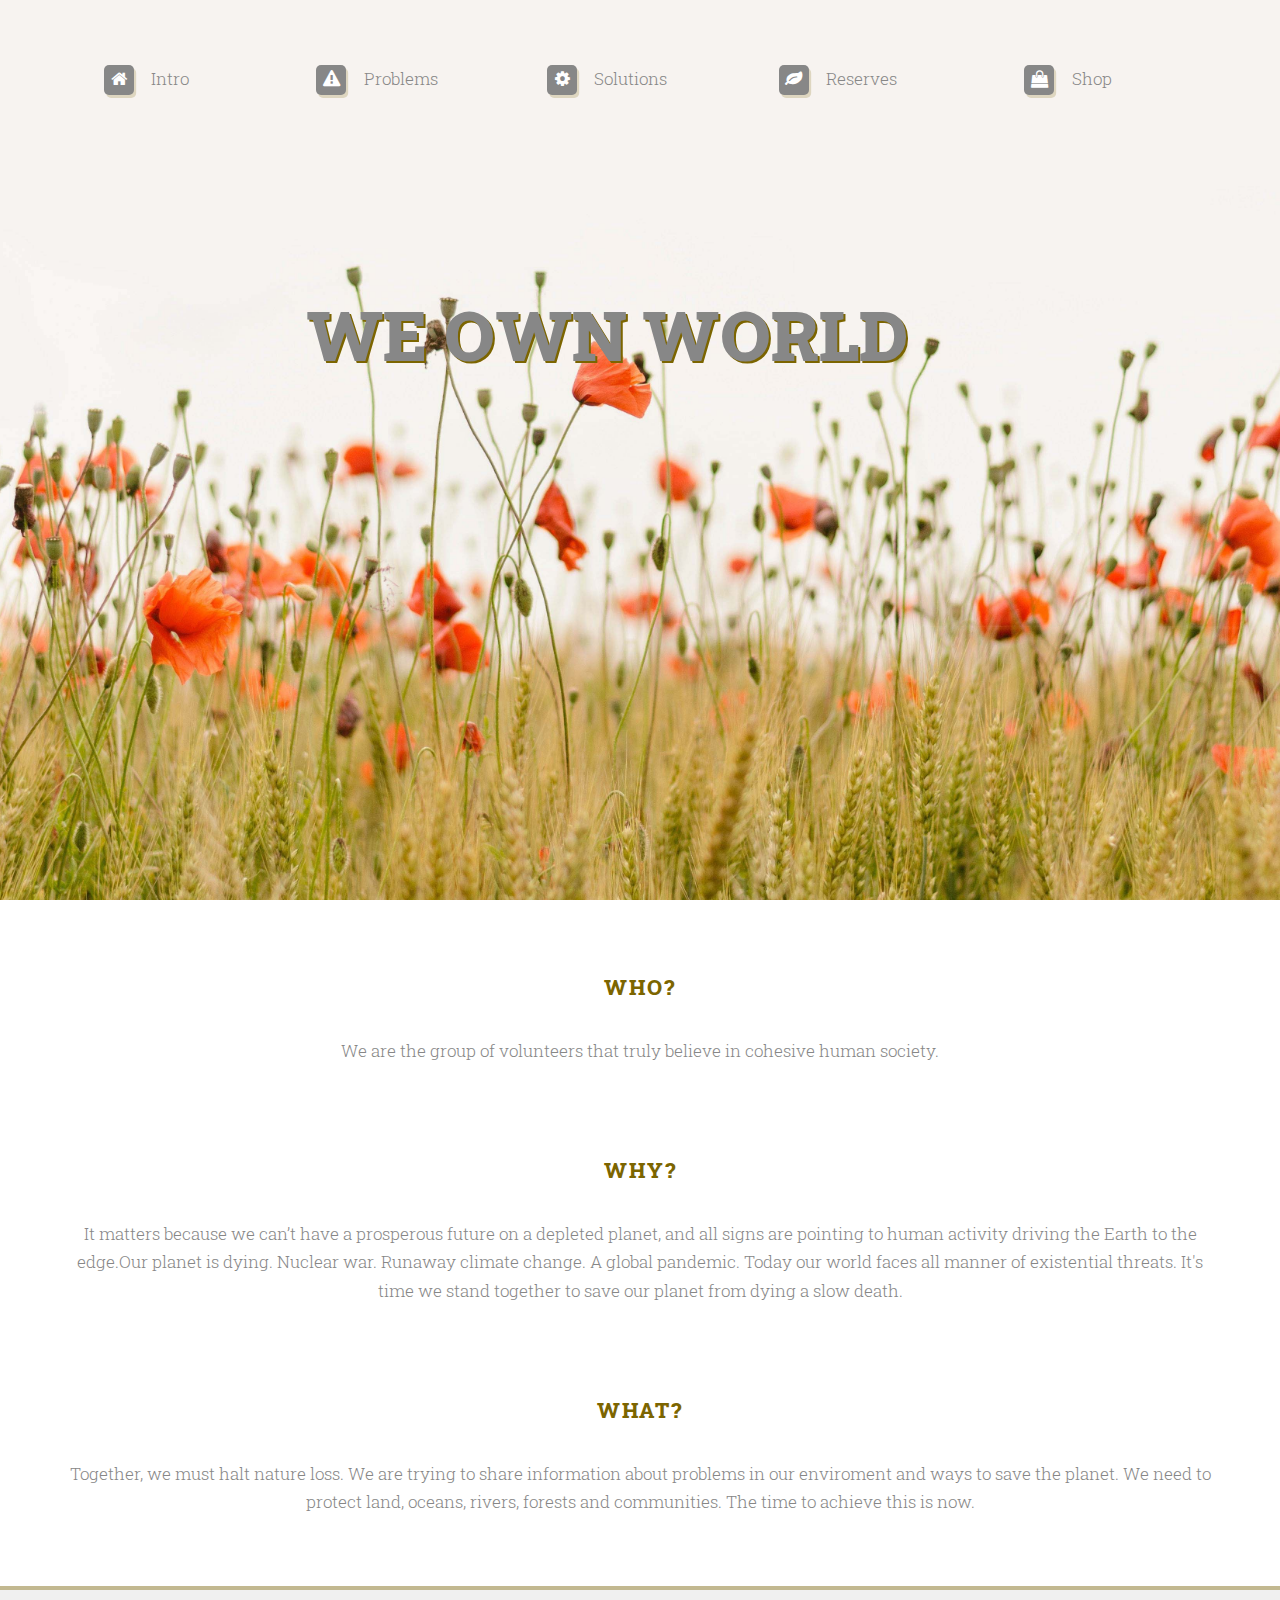
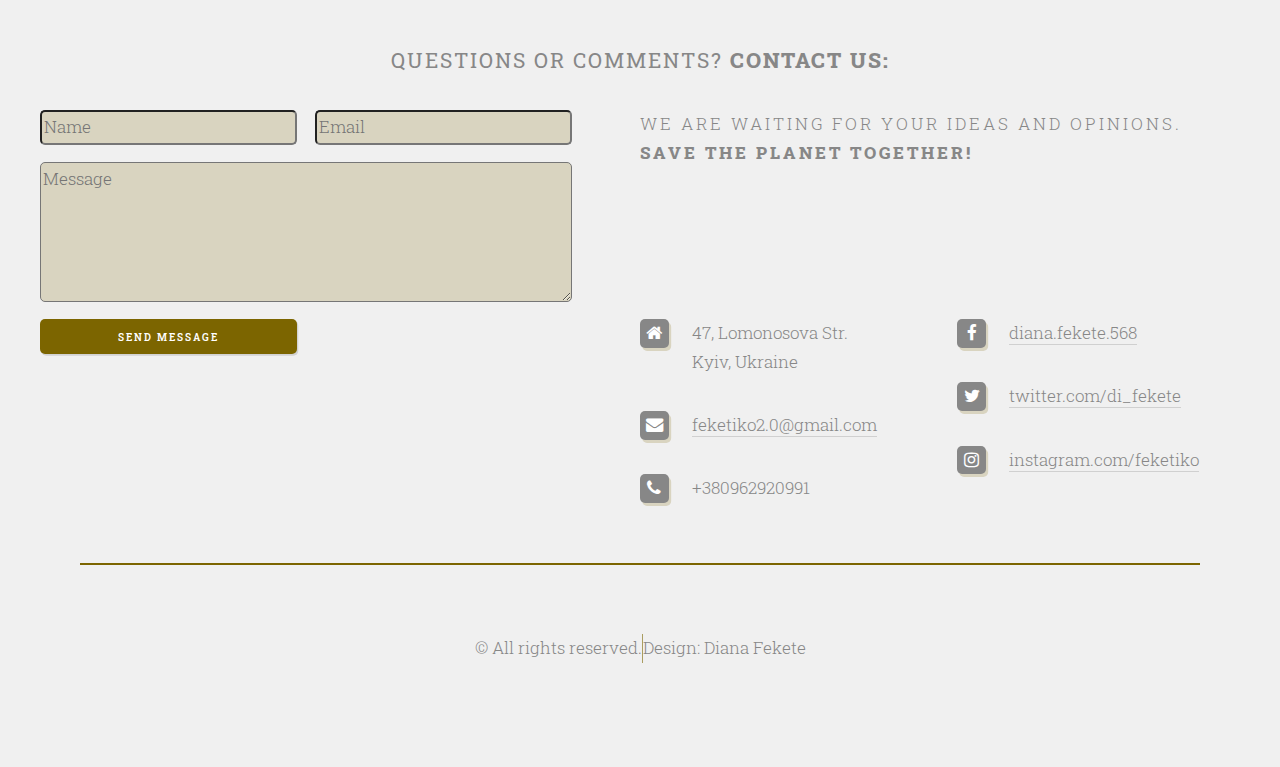
<file: index.html>
<!DOCTYPE html>
<html lang="en">

<head>
    <meta charset="UTF-8">
    <meta name="viewport" content="width=device-width, initial-scale=1.0">
    <meta http-equiv="X-UA-Compatible" content="ie=edge">
    <title>wOw</title>
    <link rel="stylesheet" href="css/main.css">
</head>

<body class="homepage is-preload">
    <div id="page-wrapper">
        <section id="header">
            <div id="bg">
                <header>
                    <h1 id="logo">We Own World</h1>

                </header>
            </div>
            <div class="container">
                <nav id="nav">
                    <ul>
                        <li><a href="#" class="icon fa-home"><span>Intro</span></a></li>
                        <li>
                            <a href="problems.html" class="icon fa-exclamation-triangle"><span> Problems</span></a>
                        </li>
                        <li id="dropdown"><a href="solutions.php?category_id=0" class=" icon fa-cog"><span>Solutions</span></a>
                            <ul id="list">
                                <li>
                                    <a href="solutions.php?category_id=1">Less meat</a>
                                </li>
                                <li>
                                    <a href="solutions.php?category_id=2">More walk</a>
                                </li>
                                <li>
                                    <a href="solutions.php?category_id=3">Less use</a>
                                </li>
                            </ul>
                        </li>
                        <li><a href="reserves.php" class="icon fa-leaf"><span>Reserves</span></a></li>
                        <li><a href="#" class="icon fa-shopping-bag"><span>Shop</span></a></li>
                    </ul>
                </nav>
            </div>
        </section>
        <section id="features">
            <div class="container">
                <section id="read_more">
                    <section class="feature" id="one">
                        <header>
                            <h2>Who? </h2>
                        </header>
                        <p>We are the group of volunteers that truly believe in cohesive human society.</p>
                    </section>

                    <section class="feature" id="two">
                        <header>
                            <h2>Why?</h2>

                        </header>
                        <p>It matters because we can’t have a prosperous future on a depleted planet, and all signs are pointing to human activity driving the Earth to the edge.Our planet is dying. Nuclear war. Runaway climate change. A global pandemic.
                            Today our world faces all manner of existential threats. It's time we stand together to save our planet from dying a slow death.</p>
                    </section>

                    <section class="feature" id="three">
                        <header>
                            <h2>What?</h2>
                        </header>
                        <p>Together, we must halt nature loss. We are trying to share information about problems in our enviroment and ways to save the planet. We need to protect land, oceans, rivers, forests and communities. The time to achieve this is
                            now.
                        </p>

                    </section>
                </section>
            </div>
        </section>
        <section id="footer">
            <div class="container">

                <header>
                    <h2>Questions or comments? <strong>Contact us:</strong></h2>
                </header>
                <section id="contact">
                    <h3> We are waiting for your ideas and opinions. <strong> Save the planet together!</strong></h3>

                    <form method="POST" action="templates/form.php" onSubmit="alert('Thank you for the opinion!Save the planet together :)')">
                        <input name="name" id="f_name" type="text" placeholder="Name" required>
                        <input name="email" id="f_email" type="email" placeholder="Email" required>
                        <textarea name="comment" name="message" cols="30" rows="5" placeholder="Message" required></textarea>
                        <input type="submit" class="button" value="Send Message">

                    </form>
                    <section id="icons">
                        <ul class="icons">
                            <li class="icon fa-home">
                                47, Lomonosova Str.</br>
                                Kyiv, Ukraine</br>
                            </li>
                            <li class="icon fa-envelope">
                                <a href="#">feketiko2.0@gmail.com</a>
                            </li>
                            <li class="icon fa-phone">
                                +380962920991
                            </li>
                        </ul>
                        <ul class="icons">
                            <li class="icon fa-facebook">
                                <a href="https://www.facebook.com/diana.fekete.568">diana.fekete.568</a>
                            </li>
                            <li class="icon fa-twitter">
                                <a href="https://twitter.com/di_fekete">twitter.com/di_fekete</a>
                            </li>
                            <li class="icon fa-instagram">
                                <a href="https://www.instagram.com/feketiko/">instagram.com/feketiko</a>
                            </li>
                        </ul>
                    </section>
                </section>
                <div id="copyright" class="container">
                    <ul class="links">
                        <li id="copy">&copy; All rights reserved.</li>
                        <li>
                            <p> Design: Diana Fekete</p>
                        </li>
                    </ul>
                </div>
        </section>
        </div>

    </div>
    <script src="js/main.js"></script>
    <script src="https://ajax.googleapis.com/ajax/libs/jquery/3.3.1/jquery.min.js"></script>
</body>

</html>
</file>
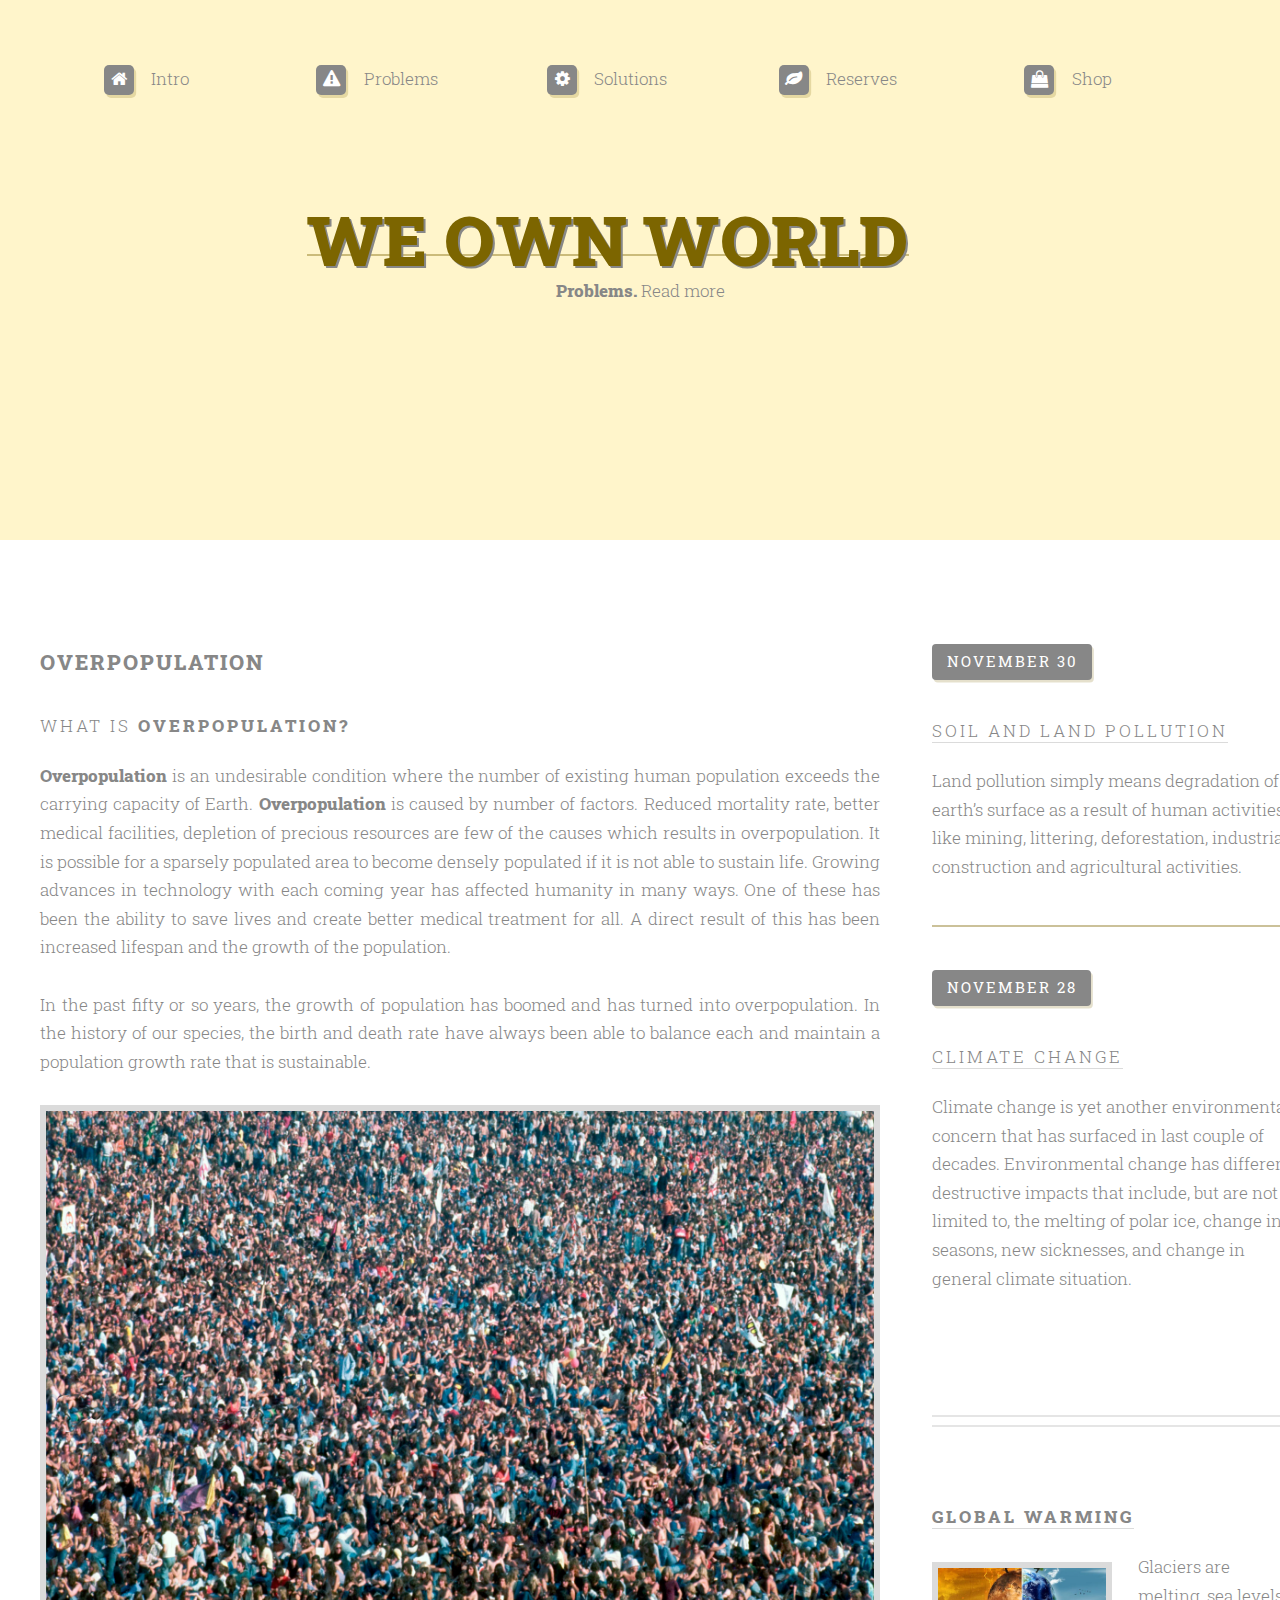
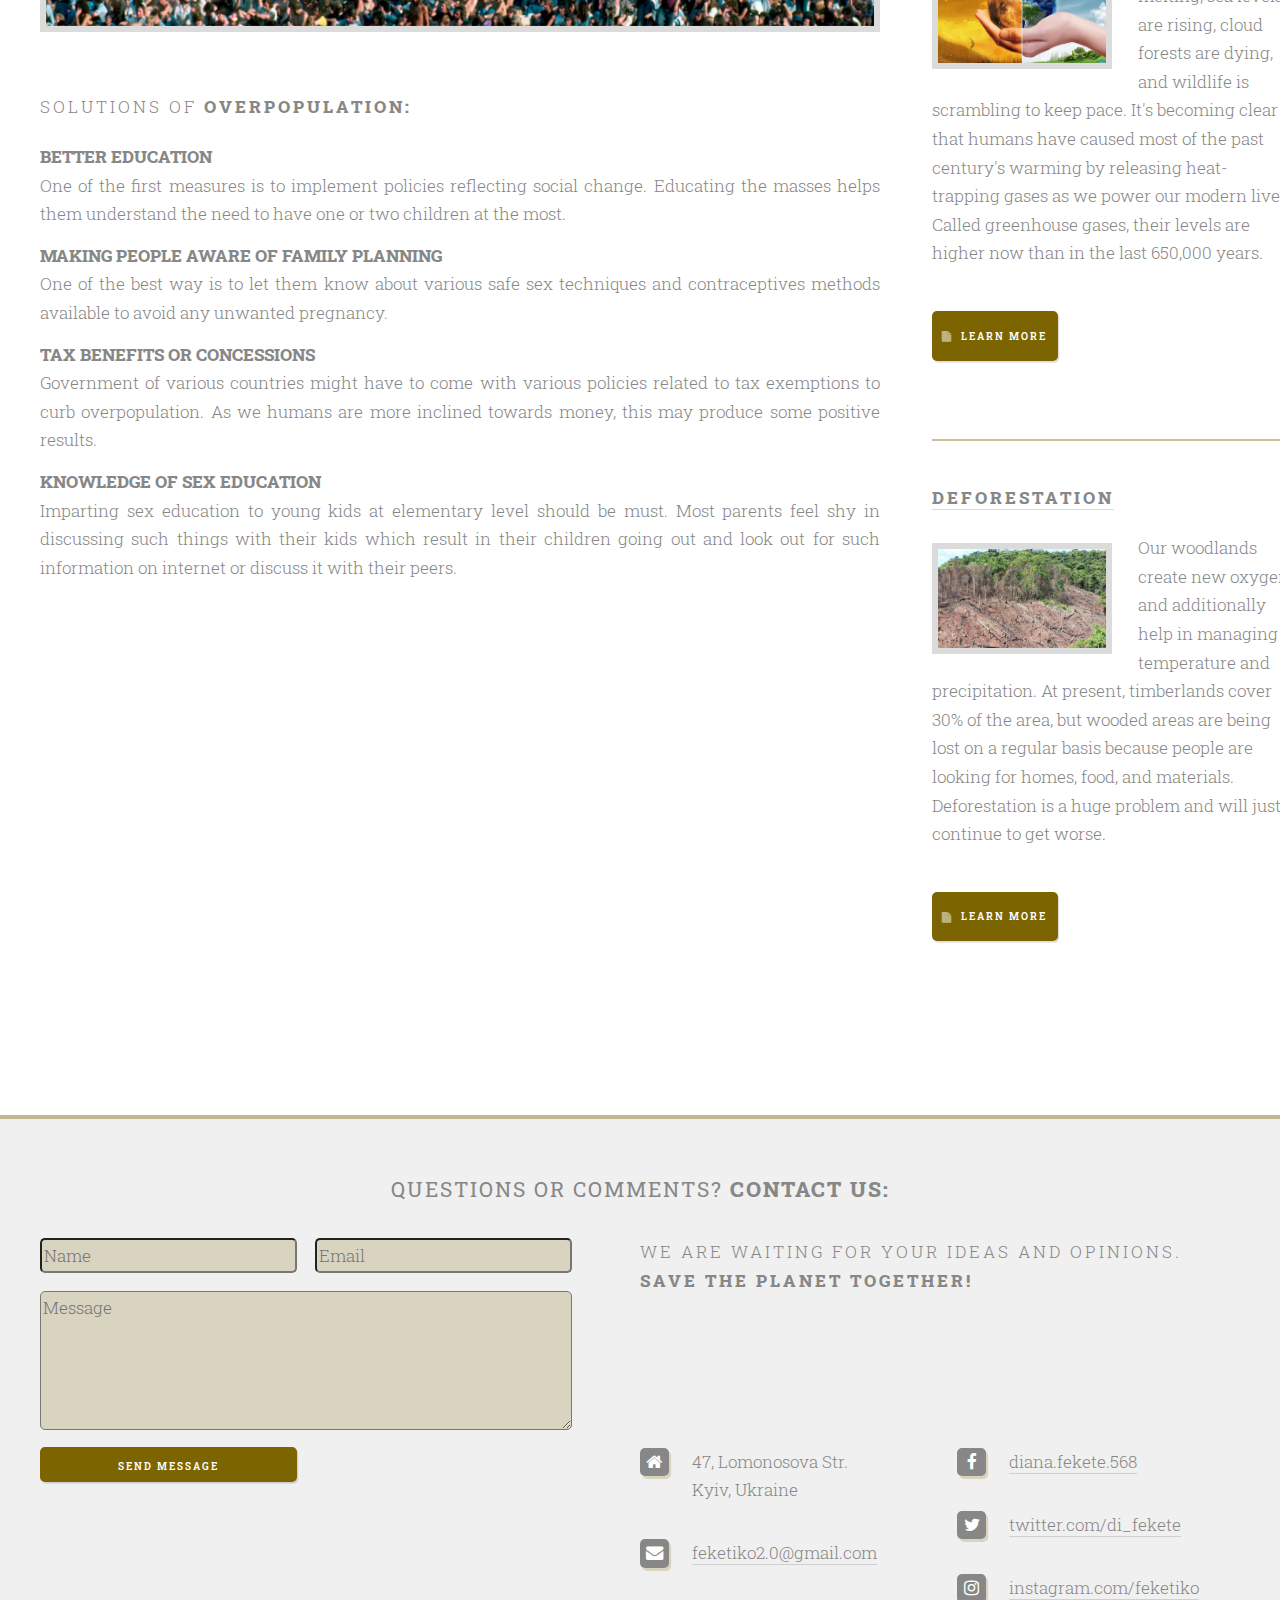
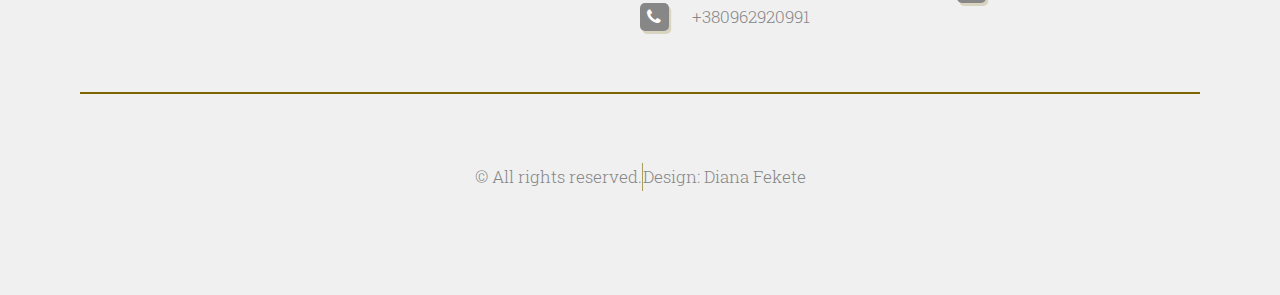
<file: problems.html>
<!DOCTYPE html>
<html lang="en">

<head>
    <meta charset="UTF-8">
    <meta name="viewport" content="width=device-width, initial-scale=1.0">


    <meta http-equiv="X-UA-Compatible" content="ie=edge">
    <title>wOw</title>
    <link rel="stylesheet" href="css/main.css">
</head>

<body class="problems forheader is-preload">
    <div id="page-wrapper">
        <section id="header">

            <div class="container">
                <nav id="nav">
                    <ul>
                        <li><a href="index.html" class="icon fa-home"><span>Intro</span></a></li>
                        <li>
                            <a href="#" class="icon fa-exclamation-triangle"><span> Problems</span></a>
                        </li>
                        <li id="dropdown"><a href="solutions.php?category_id=0" class=" icon fa-cog"><span>Solutions</span></a>
                            <ul id="list">
                                <li>
                                    <a href="solutions.php?category_id=1">Less meat</a>
                                </li>
                                <li>
                                    <a href="solutions.php?category_id=2">More walk</a>
                                </li>
                                <li>
                                    <a href="solutions.php?category_id=3">Less use</a>
                                </li>
                            </ul>
                        </li>
                        <li><a href="reserves.php" class="icon fa-leaf"><span>Reserves</span></a></li>
                        <li><a href="#" class="icon fa-shopping-bag"><span>Shop</span></a></li>
                    </ul>
                </nav>
            </div>
            <header>
                <h1 id="logo">We Own World</h1>
                <a href="#main" class="goto-next scrolly"> <strong>Problems. </strong>Read more </a>
            </header>
        </section>
        <section id="main">
            <div class="container">
                <div id="sidebar">
                    <section>
                        <ul class="divided">
                            <li>

                                <article class="box excerpt">
                                    <header>
                                        <span class="date">November 30</span>
                                        <h3><a href="#">Soil and Land Pollution</a></h3>
                                    </header>
                                    <p>Land pollution simply means degradation of earth’s surface as a result of human activities like mining, littering, deforestation, industrial, construction and agricultural activities.</p>
                                </article>

                            </li>
                            <li>


                                <article class="box excerpt">
                                    <header>
                                        <span class="date">November 28</span>
                                        <h3><a href="#">Climate Change</a></h3>
                                    </header>
                                    <p>Climate change is yet another environmental concern that has surfaced in last couple of decades. Environmental change has different destructive impacts that include, but are not limited to, the melting of polar ice,
                                        change in seasons, new sicknesses, and change in general climate situation.</p>
                                </article>

                            </li>

                        </ul>
                    </section>
                    <section>
                        <ul class="divided">
                            <li>

                                <article class="box highlight">
                                    <header>
                                        <h3>
                                            <a href="#"> <strong>Global Warming</strong> </a>
                                        </h3>
                                    </header>
                                    <a href="#" class="image left"><img src="css/img/problems_globalwarming.jpeg" alt="" /></a>
                                    <p>Glaciers are melting, sea levels are rising, cloud forests are dying, and wildlife is scrambling to keep pace. It's becoming clear that humans have caused most of the past century's warming by releasing heat-trapping
                                        gases as we power our modern lives. Called greenhouse gases, their levels are higher now than in the last 650,000 years.</p>
                                    <ul class="actions">
                                        <li><a href="#" class="button icon fa-file">Learn More</a></li>
                                    </ul>
                                </article>

                            </li>
                            <li>

                                <article class="box highlight">
                                    <header>
                                        <h3>
                                            <a href="#"> <strong>Deforestation</strong> </a>
                                        </h3>
                                    </header>
                                    <a href="#" class="image left"><img src="css/img/problems_deforestation.jpg" alt="" /></a>
                                    <p>Our woodlands create new oxygen and additionally help in managing temperature and precipitation. At present, timberlands cover 30% of the area, but wooded areas are being lost on a regular basis because people are looking
                                        for homes, food, and materials. Deforestation is a huge problem and will just continue to get worse.</p>
                                    <ul class="actions">
                                        <li><a href="#" class="button icon fa-file">Learn More</a></li>
                                    </ul>
                                </article>

                            </li>
                        </ul>
                    </section>

                </div>


                <div id="content">
                    <article class="box post">
                        <header>
                            <h2> <strong>OVERPOPULATION</strong> <br /></h2>
                        </header>

                        <h3>What is <strong>overpopulation?</strong> </h3>
                        <p> <strong>Overpopulation</strong> is an undesirable condition where the number of existing human population exceeds the carrying capacity of Earth. <strong>Overpopulation</strong> is caused by number of factors. Reduced mortality
                            rate, better medical facilities, depletion of precious resources are few of the causes which results in overpopulation. It is possible for a sparsely populated area to become densely populated if it is not able to sustain life.
                            Growing advances in technology with each coming year has affected humanity in many ways. One of these has been the ability to save lives and create better medical treatment for all. A direct result of this has been increased
                            lifespan and the growth of the population.
                        </p>
                        </br>
                        <p>In the past fifty or so years, the growth of population has boomed and has turned into overpopulation. In the history of our species, the birth and death rate have always been able to balance each and maintain a population growth
                            rate that is sustainable.</p>
                        </br>
                        <span class="image featured"><img src="css/img/problems_overpopulation.jpg" alt="" /></span>
                        <h3>Solutions of <strong>overpopulation:</strong></h3>

                        <ul>
                            <li>
                                <h4> <strong>Better Education</strong> </h4>
                                <p>One of the first measures is to implement policies reflecting social change. Educating the masses helps them understand the need to have one or two children at the most. </p>

                            </li>
                            <li>
                                <h4> <strong> Making People Aware of Family Planning</strong></h4>
                                <p>One of the best way is to let them know about various safe sex techniques and contraceptives methods available to avoid any unwanted pregnancy.</p>
                            </li>
                            <li>
                                <h4> <strong>Tax Benefits or Concessions</strong> </h4>
                                <p>Government of various countries might have to come with various policies related to tax exemptions to curb overpopulation. As we humans are more inclined towards money, this may produce some positive results.</p>
                            </li>
                            <li>
                                <h4> <strong>Knowledge of Sex Education</strong> </h4>
                                <p>Imparting sex education to young kids at elementary level should be must. Most parents feel shy in discussing such things with their kids which result in their children going out and look out for such information on internet
                                    or discuss it with their peers. </p>
                            </li>
                        </ul>
                    </article>
                </div>


            </div>
        </section>

        <section id="footer">
            <div class="container">

                <header>
                    <h2>Questions or comments? <strong>Contact us:</strong></h2>
                </header>
                <section id="contact">
                    <h3> We are waiting for your ideas and opinions. <strong> Save the planet together!</strong></h3>

                    <form method="POST" action="templates/form.php" onSubmit="alert('Thank you for the opinion!Save the planet together :)')">
                        <input name="name" id="f_name" type="text" placeholder="Name" required>
                        <input name="email" id="f_email" type="email" placeholder="Email" required>
                        <textarea name="comment" name="message" cols="30" rows="5" placeholder="Message" required></textarea>
                        <input type="submit" class="button" value="Send Message">

                    </form>

                    <section id="icons">
                        <ul class="icons">
                            <li class="icon fa-home">
                                47, Lomonosova Str.</br>
                                Kyiv, Ukraine</br>
                            </li>
                            <li class="icon fa-envelope">
                                <a href="#">feketiko2.0@gmail.com</a>
                            </li>
                            <li class="icon fa-phone">
                                +380962920991
                            </li>
                        </ul>
                        <ul class="icons">
                            <li class="icon fa-facebook">
                                <a href="https://www.facebook.com/diana.fekete.568">diana.fekete.568</a>
                            </li>
                            <li class="icon fa-twitter">
                                <a href="https://twitter.com/di_fekete">twitter.com/di_fekete</a>
                            </li>
                            <li class="icon fa-instagram">
                                <a href="https://www.instagram.com/feketiko/">instagram.com/feketiko</a>
                            </li>
                        </ul>
                    </section>
                </section>
                <div id="copyright" class="container">
                    <ul class="links">
                        <li id="copy">&copy; All rights reserved.</li>
                        <li>
                            <p> Design: Diana Fekete</p>
                        </li>
                    </ul>
                </div>
        </section>
        </div>

    </div>

</body>

</html>
</file>
<file: css/main.css>
@import url("font-awesome.min.css");
@import url("https://fonts.googleapis.com/css?family=Roboto+Slab:300,400");
html,
body,
div,
span,
applet,
object,
iframe,
h1,
h2,
h3,
h4,
h5,
h6,
p,
blockquote,
pre,
a,
abbr,
acronym,
address,
big,
cite,
code,
del,
dfn,
em,
img,
ins,
kbd,
q,
s,
samp,
small,
strike,
strong,
sub,
sup,
tt,
var,
b,
u,
i,
center,
dl,
dt,
dd,
ol,
ul,
li,
fieldset,
form,
label,
legend,
table,
caption,
tbody,
tfoot,
thead,
tr,
th,
td,
article,
aside,
canvas,
details,
embed,
figure,
figcaption,
footer,
header,
hgroup,
menu,
nav,
output,
ruby,
section,
summary,
time,
mark,
audio,
video {
    margin: 0;
    padding: 0;
    border: 0;
    font-size: 100%;
    font: inherit;
    vertical-align: baseline
}

article,
aside,
details,
figcaption,
figure,
footer,
header,
hgroup,
menu,
nav,
section {
    display: block
}

body {
    line-height: 1
}

ol,
ul {
    list-style: none
}

blockquote,
q {
    quotes: none
}

blockquote:before,
blockquote:after,
q:before,
q:after {
    content: '';
    content: none
}

table {
    border-collapse: collapse;
    border-spacing: 0
}

a {
    text-decoration: none;
    color: black
}

* {
    box-sizing: border-box
}

html * {
    box-sizing: border-box
}

body,
input,
textarea,
select {
    font-family: 'Roboto Slab', serif;
    font-weight: 300;
    color: #878787;
    line-height: 1.65em;
    font-size: 14pt
}

h1,
h2,
h3,
h4,
h5,
h6 {
    font-weight: 300;
    text-transform: uppercase;
    color: #878787
}

h1 a,
h2 a,
h3 a,
h4 a,
h5 a,
h6 a {
    color: inherit;
    text-decoration: none
}

h2 {
    font-size: 1.2em;
    font-weight: 400;
    letter-spacing: 2px;
    margin: 0 0 1.5em 0;
    line-height: 1.75em
}

h3 {
    font-size: 1em;
    letter-spacing: 3px;
    margin: 0 0 1.25em 0
}

strong {
    font-weight: 800
}

a {
    text-decoration: none;
    color: #878787;
    border-bottom: 1px solid rgba(135, 135, 135, 0.3)
}

a:hover {
    color: #7c6500;
    border-bottom: rgba(135, 135, 135, 0)
}

ul {
    justify-content: space-between;
    padding-bottom: 2em
}

ul li {
    margin: 0.75em 0 0 0
}

ul li a {
    justify-content: center
}

nav {
    position: absolute;
    top: 3em;
    cursor: default
}

nav ul li a {
    border: none;
    display: flex
}

nav ul li a:before {
    width: 30px;
    height: 30px;
    line-height: 1.65;
    font-size: 1em;
    top: 2em;
    display: block;
    background: #878787;
    color: #fff;
    font-family: FontAwesome;
    box-shadow: 0.125em 0.175em 0 0 rgba(124, 101, 0, 0.2);
    text-align: center;
    border-radius: 5px;
    -webkit-border-radius: 5px;
    -moz-border-radius: 5px;
    -ms-border-radius: 5px;
    -o-border-radius: 5px
}

nav ul li a span {
    margin: 0em 1em 0em 1em;
    font-family: "Roboto Slab", serif !important
}

#dropdown #list {
    position: relative;
    display: none;
    justify-content: center;
    background: rgba(135, 135, 135, 0.6);
    font-weight: 600;
    width: 60%;
    margin-left: 25%;
    padding-bottom: 2%;
    box-shadow: 0.125em 0.175em 0 0 rgba(124, 101, 0, 0.2)
}

#dropdown #list li a {
    color: #f0f0f0
}

#dropdown #list li a:hover {
    color: rgba(124, 101, 0, 0.6)
}

#dropdown:hover #list {
    position: relative;
    display: block
}

ul.actions {
    margin-top: 2.5em;
    clear: both;
    list-style: none;
    padding-left: 0
}

ul.actions li {
    padding-left: 0;
    display: inline-block;
    margin: 0 0 0 1em
}

ul.actions li:first-child {
    margin-left: 0
}

ul.divided {
    list-style: none;
    padding-left: 0
}

ul.divided li {
    border-top: solid 2px rgba(124, 101, 0, 0.4);
    padding-left: 0;
    margin: 2.5em 0 0 0;
    padding: 2.5em 0 0 0
}

ul.divided li:first-child {
    border-top: 0;
    margin-top: 0;
    padding-top: 0
}

#header {
    overflow: hidden
}

#bg header {
    justify-content: center;
    display: flex;
    max-width: 95%;
    padding: 20rem 0em 20rem 0em;
    text-align: center;
    vertical-align: middle;
    z-index: -1
}

#bg {
    overflow: hidden;
    background: url(img/bg.jpg) repeat-x;
    background-attachment: fixed;
    background-position: center center;
    background-size: cover;
    height: 100vh;
    width: 100vm;
    animation: ani 40s linear infinite;
    -webkit-animation: ani 40s linear infinite
}

@keyframes ani {
    0% {
        background-position: 0 0
    }
    100% {
        background-position: 100vw 0
    }
}

.forheader #page-wrapper #header {
    background-color: rgba(255, 231, 124, 0.4);
    height: 60vh
}

.forheader #page-wrapper #header header {
    justify-content: center;
    display: flex;
    max-width: 95%;
    padding: 25vh;
    text-align: center;
    vertical-align: middle;
    z-index: -1
}

.forheader #page-wrapper #header header h1 {
    color: #7c6500;
    text-shadow: 2px 2px #878787;
    border-bottom: double 2px rgba(124, 101, 0, 0.4)
}

.container {
    margin: 0 auto;
    max-width: 100%;
    width: 70em
}

@media screen and (max-width: 1680px) {
    .container {
        width: 66em
    }
}

@media screen and (max-width: 1280px) {
    .container {
        width: calc(100% - 80px)
    }
}

@media screen and (max-width: 980px) {
    .container {
        width: calc(100% - 100px)
    }
}

@media screen and (max-width: 736px) {
    .container {
        width: calc(100% - 60px)
    }
}

@media screen and (max-width: 400px) {
    .container {
        width: calc(100% - 40px)
    }
}

#main {
    position: relative;
    overflow: hidden;
    background: #fff;
    padding: 6em 0
}

#sidebar>section,
#sidebar>article {
    border-top: solid 2px #e5e5e5;
    box-shadow: inset 0px 8px 0px 0px #fff, inset 0px 10px 0px 0px #e5e5e5;
    margin: 5em 0 0 0;
    padding: 5em 0 0 0
}

#sidebar>section:first-child,
#sidebar>article:first-child {
    border-top: 0;
    box-shadow: none;
    margin: 0;
    padding: 0
}

#content>section,
#content>article {
    border-top: solid 2px #e5e5e5;
    box-shadow: inset 0px 8px 0px 0px #fff, inset 0px 10px 0px 0px #e5e5e5;
    margin: 5em 0 0 0;
    padding: 5em 0 0 0
}

#content>section:first-child,
#content>article:first-child {
    border-top: 0;
    box-shadow: none;
    margin: 0;
    padding: 0
}

.no-sidebar .box.post>header {
    text-align: center
}

.box.excerpt .date {
    background: #878787;
    color: #fff;
    font-weight: 400;
    text-transform: uppercase;
    border-radius: 4px;
    border: 0;
    box-shadow: 0.125em 0.175em 0 0 rgba(124, 101, 0, 0.2);
    display: inline-block;
    font-size: 0.85em;
    letter-spacing: 2px;
    padding: 0.25em 1em 0.25em 1em;
    margin: 0 0 2.5em 0
}

section #read_more {
    position: relative
}

section #read_more #one,
section #read_more #two,
section #read_more #three {
    border: 0px solid rgba(124, 101, 0, 0.6);
    background: rgba(124, 101, 0, 0);
    margin: 3em 0em 3em 0em;
    padding: 1em;
    border-radius: 5px;
    -webkit-border-radius: 5px;
    -moz-border-radius: 5px;
    -ms-border-radius: 5px;
    -o-border-radius: 5px
}

section #read_more #one h2,
section #read_more #one p,
section #read_more #two h2,
section #read_more #two p,
section #read_more #three h2,
section #read_more #three p {
    text-align: center
}

section #read_more #one h2,
section #read_more #two h2,
section #read_more #three h2 {
    color: #7c6500;
    font-weight: 800
}

.slider {
    width: 100%;
    margin: 0 auto;
    position: relative;
    overflow: hidden;
    background: #fffae2
}

.slider .slide-list {
    position: relative;
    margin: 0;
    padding: 0
}

.slider .slide-list .slide-wrap {
    position: relative;
    left: 0;
    top: 0;
    width: 10000px
}

.slider .slide-list .slide-wrap .slide-item {
    width: 600px;
    padding: 3em;
    float: left
}

.slider .navy {
    position: absolute;
    top: 0;
    z-index: 1;
    height: 100%;
    width: 30px;
    cursor: pointer
}

.slider .prev-slide {
    text-align: center;
    left: 0;
    background: #ededed 11px 40% no-repeat
}

.slider .prev-slide h2 {
    padding-top: 15em
}

.slider .next-slide {
    text-align: center;
    right: 0;
    background: #ededed 13px 40% no-repeat
}

.slider .next-slide h2 {
    padding-top: 15em
}

.slider .navy.disable {
    background: #ededed
}

#navPanel,
#titleBar {
    display: none
}

#footer {
    position: relative;
    overflow: hidden;
    border-top: solid 4px rgba(124, 101, 0, 0.4);
    background: #f0f0f0;
    padding: 3em 0 4em 0
}

#footer form input[type="text"],
#footer form input[type="email"],
#footer form textarea {
    background: rgba(124, 101, 0, 0.2);
    border-radius: 5px;
    -webkit-border-radius: 5px;
    -moz-border-radius: 5px;
    -ms-border-radius: 5px;
    -o-border-radius: 5px
}

#footer form input[type="text"]:focus,
#footer form input[type="email"]:focus,
#footer form textarea:focus {
    background: #fff
}

#footer h2 {
    text-align: center
}

#footer #copyright {
    border-top: solid 2px #7c6500;
    text-align: center;
    margin-top: 6em;
    padding-top: 4em
}

button,
input[type="button"],
.button,
input[type="submit"] {
    position: relative;
    display: inline-block;
    background: #7c6500;
    color: #fff !important;
    text-transform: uppercase;
    border: 0;
    outline: 0;
    font-size: 0.6em;
    box-shadow: 0.125em 0.175em 0 0 rgba(0, 0, 0, 0.125);
    font-weight: 600;
    letter-spacing: 2px;
    text-align: center;
    padding-top: 0.3em;
    padding: 1em;
    border-radius: 5px;
    -webkit-border-radius: 5px;
    -moz-border-radius: 5px;
    -ms-border-radius: 5px;
    -o-border-radius: 5px
}

button.icon:before,
input[type="button"].icon:before,
.button.icon:before,
input[type="submit"].icon:before {
    position: relative;
    padding-right: 0.75em;
    opacity: 0.5;
    top: 0.05em;
    text-align: center;
    font-family: FontAwesome
}

button:hover,
input[type="button"]:hover,
.button:hover,
input[type="submit"]:hover {
    background: #967a00
}

button:active,
input[type="button"]:active,
.button:active,
input[type="submit"]:active {
    background: #635000
}

ul.icons {
    list-style: none;
    padding-left: 0
}

ul.icons>li {
    position: relative;
    padding: 2em 0 0 3em;
    margin: 0
}

ul.icons>li:before {
    position: absolute;
    left: 0;
    top: 2em;
    display: block;
    font-family: FontAwesome;
    background: #878787;
    color: #fff;
    width: 1.65em;
    height: 1.65em;
    line-height: 1.65em;
    text-align: center;
    box-shadow: 0.125em 0.175em 0 0 rgba(124, 101, 0, 0.2)
}

ul.icons>li:before {
    border-radius: 5px;
    -webkit-border-radius: 5px;
    -moz-border-radius: 5px;
    -ms-border-radius: 5px;
    -o-border-radius: 5px
}

.image.left {
    max-width: 50%
}

.image:hover {
    -webkit-transform: scale(1.2);
    -ms-transform: scale(1.2);
    transform: scale(1.2)
}

.post1 {
    max-width: 25% !important;
    max-height: 15% !important;
    float: left;
    float: bottom;
    margin: 0 1.5em 1.5em 0;
    position: relative;
    top: 0.5em
}

.image {
    display: inline-block;
    border: solid 6px rgba(135, 135, 135, 0.3) !important
}

.image:hover {
    opacity: 0.9
}

.image img {
    display: block;
    width: 100%
}

.image.fit {
    display: block;
    width: 100%
}

.image.featured {
    display: block;
    width: 100%;
    margin: 0 0 3.5em 0
}

.image.left {
    float: left;
    margin: 0 1.5em 1.5em 0;
    position: relative;
    top: 0.5em
}

.image.centered {
    display: block;
    margin: 0 0 2em 0
}

.image.centered img {
    margin: 0 auto;
    width: auto
}

#contact {
    display: grid;
    grid-template-columns: repeat(2, 50%);
    grid-template-rows: 50% 50%
}

#contact h3 {
    grid-column: 2;
    grid-row: 1
}

#contact form {
    grid-column: 1;
    grid-row: 1/-1;
    grid-column: span 1;
    display: grid;
    grid-template-columns: repeat(5, 20%);
    grid-template-rows: repeat(10, 10%);
    gap: 1em
}

#contact form #f_name {
    grid-column: 1/3;
    grid-row: 1
}

#contact form #f_email {
    grid-column: 3/5;
    grid-row: 1
}

#contact form textarea {
    grid-column: 1/5;
    grid-row: 2/5
}

#contact form .button {
    grid-column: 1/3;
    grid-row: 5
}

#contact #icons {
    grid-column: 2;
    grid-row: 2;
    display: grid;
    grid-template-columns: repeat(2, 50%);
    grid-template-rows: repeat(2, 50%);
    gap: 1em
}

@media screen and (min-width: 1281px) {
    body,
    input,
    textarea {
        font-size: 14pt
    }
    h1 {
        font-size: 5em;
        font-weight: 1000;
        text-shadow: 2px 2px #7c6500
    }
    textarea {
        max-width: 100%;
        max-height: 100%
    }
    nav#nav {
        width: 90%
    }
    nav ul {
        justify-content: center;
        display: grid;
        grid-template: repeat(1, 100%)/repeat(5, 1fr);
        grid-template-rows: 100%
    }
    .problems #main .container {
        display: grid;
        grid-template-columns: 70% 30%;
        gap: 3em
    }
    .problems #main .container #sidebar {
        grid-column: 2;
        grid-row: 1
    }
    .problems #main .container #content {
        grid-column: 1;
        grid-row: 1;
        text-align: justify
    }
    .rrr #main .container {
        display: grid;
        grid-template-columns: 100%;
        gap: 3em
    }
    .rrr #main .container #content {
        grid-column: 1;
        grid-row: 1;
        text-align: justify
    }
}

@media screen and (max-width: 1280px) {
    body,
    input,
    textarea {
        font-size: 13pt
    }
    h1 {
        font-size: 4em;
        font-weight: 1000;
        text-shadow: 2px 2px #7c6500
    }
    textarea {
        max-width: 100%;
        max-height: 100%
    }
    nav#nav {
        width: 90%
    }
    nav ul {
        justify-content: center;
        display: grid;
        grid-template: repeat(1, 100%)/repeat(5, 1fr)
    }
    .problems #main .container {
        display: grid;
        grid-template-columns: 70% 30%;
        gap: 3em
    }
    .problems #main .container #sidebar {
        grid-column: 2;
        grid-row: 1
    }
    .problems #main .container #content {
        grid-column: 1;
        grid-row: 1;
        text-align: justify
    }
    #bg {
        background-position: center;
        animation: ani 30s linear infinite;
        -webkit-animation: ani 30s linear infinite
    }
    @keyframes ani {
        0% {
            background-position: 0 0
        }
        100% {
            background-position: 70vw 0vw
        }
    }
}

@media screen and (max-width: 980px) {
    body,
    input,
    textarea {
        font-size: 12pt
    }
    h1 {
        font-size: 3em;
        font-weight: 1000;
        text-shadow: 2px 2px #7c6500
    }
    form {
        margin-right: 3em
    }
    textarea {
        max-width: 100%
    }
    nav#nav {
        width: 90%
    }
    nav ul {
        justify-content: center;
        display: grid;
        grid-template: repeat(1, 100%)/repeat(5, 1fr)
    }
    .problems #main .container {
        display: grid;
        grid-template-columns: 100%;
        grid-template-rows: 1fr, 1fr;
        gap: 3em
    }
    .problems #main .container #sidebar {
        grid-column: 1;
        grid-row: 2
    }
    .problems #main .container #content {
        grid-column: 1;
        grid-row: 1;
        text-align: justify
    }
    #bg {
        animation: ani 30s linear infinite;
        -webkit-animation: ani 30s linear infinite
    }
    #contact {
        display: grid;
        grid-template-columns: repeat(1, 100%);
        grid-template-rows: repeat(3, calc(100%/3));
        row-gap: 3em
    }
    #contact h3 {
        grid-column: 1;
        grid-row: 2
    }
    #contact form {
        grid-column: 1;
        grid-row: 1;
        display: grid;
        grid-template-columns: repeat(4, 25%);
        grid-template-rows: repeat(10, 10%);
        gap: 1em
    }
    #contact form #f_name {
        grid-column: 1/3;
        grid-row: 1/3
    }
    #contact form #f_email {
        grid-column: 3/-1;
        grid-row: 1/3
    }
    #contact form textarea {
        grid-column: 1/-1;
        grid-row: 3/6
    }
    #contact form .button {
        grid-column: 1/2;
        grid-row: 6/8;
        text-align: center
    }
    #contact #icons {
        grid-column: 1;
        grid-row: 3;
        display: grid;
        grid-template-columns: repeat(2, 50%);
        grid-template-rows: repeat(2, 50%);
        gap: 1em
    }
}

@media screen and (max-width: 736px) {
    body,
    input,
    textarea {
        font-size: 12pt
    }
    h1 {
        font-size: 2em;
        font-weight: 1000;
        text-shadow: 2px 2px #7c6500
    }
    form {
        margin-right: 3em
    }
    textarea {
        max-width: 100%
    }
    nav#nav {
        width: 90%
    }
    #list {
        width: 50%
    }
    nav ul {
        justify-content: flex-start;
        display: grid;
        grid-template: repeat(5, 10vh)/repeat(1, 1fr)
    }
    nav ul span {
        font-weight: 1000;
        background: rgba(124, 101, 0, 0.3)
    }
    h1 {
        display: none
    }
    #bg {
        animation: ani 20s linear infinite;
        -webkit-animation: ani 20s linear infinite
    }
    .post1 {
        max-width: 80% !important;
        max-height: 15% !important;
        float: bottom;
        margin: 0 1.5em 1.5em 0;
        position: relative;
        top: 0.5em
    }
    .goto-next {
        visibility: hidden
    }
    #contact {
        display: grid;
        grid-template-columns: repeat(1, 100%);
        grid-template-rows: repeat(3, calc(100%/3));
        row-gap: 3em
    }
    #contact h3 {
        grid-column: 1;
        grid-row: 2
    }
    #contact form {
        grid-column: 1;
        grid-row: 1;
        display: grid;
        grid-template-columns: repeat(4, 25%);
        grid-template-rows: repeat(10, 10%);
        gap: 1em
    }
    #contact form #f_name {
        grid-column: 1/3;
        grid-row: 1/3
    }
    #contact form #f_email {
        grid-column: 3/-1;
        grid-row: 1/3
    }
    #contact form textarea {
        grid-column: 1/-1;
        grid-row: 3/6
    }
    #contact form .button {
        grid-column: 1/2;
        grid-row: 6/8
    }
    #contact #icons {
        grid-column: 1;
        grid-row: 3;
        display: grid;
        grid-template-columns: repeat(2, 50%);
        grid-template-rows: repeat(2, 50%);
        gap: 1em
    }
}

@media screen and (max-width: 400px) {
    body,
    input,
    textarea {
        font-size: 11pt
    }
    h1 {
        font-size: 1em;
        font-weight: 1000;
        text-shadow: 2px 2px #7c6500;
        text-align: center
    }
    form {
        margin-right: 3em
    }
    textarea {
        max-width: 100%;
        max-height: 100%
    }
    h1 {
        display: none
    }
    #bg {
        animation: ani 10s linear infinite;
        -webkit-animation: ani 10s linear infinite
    }
    #contact {
        display: grid;
        grid-template-columns: repeat(1, 100%);
        grid-template-rows: repeat(3, calc(100%/3));
        row-gap: 3em
    }
    #contact h3 {
        grid-column: 1;
        grid-row: 2
    }
    #contact form {
        grid-column: 1;
        grid-row: 1;
        display: grid;
        grid-template-columns: repeat(4, 25%);
        grid-template-rows: repeat(10, 10%);
        gap: 1em
    }
    #contact form #f_name {
        grid-column: 1/3;
        grid-row: 1/3
    }
    #contact form #f_email {
        grid-column: 3/-1;
        grid-row: 1/3
    }
    #contact form textarea {
        grid-column: 1/-1;
        grid-row: 3/6
    }
    #contact form .button {
        grid-column: 1/3;
        grid-row: 6/8
    }
    #contact #icons {
        padding-bottom: 50px;
        grid-column: 1;
        grid-row: 3;
        display: grid;
        grid-template-columns: repeat(1, 100%);
        grid-template-rows: repeat(2, 50%);
        gap: 1em
    }
}

@media screen and (min-width: 737px) {
    ul.links {
        display: inline-flex;
        justify-content: center
    }
    ul.links li {
        margin: 0
    }
    ul.links li#copy {
        border-right: 1px solid rgba(124, 101, 0, 0.6)
    }
}

.goto-next {
    width: 10em;
    z-index: 1;
    border: 0;
    height: 5em;
    left: 50%;
    margin: 3em 0 0 -5em;
    position: absolute;
    z-index: 1
}

.goto-next:before {
    background-position: center center;
    background-repeat: no-repeat;
    background-size: contain;
    color: #7c6500;
    content: '';
    height: 1.5em;
    left: 50%;
    margin: -0.75em 0 0 -1em;
    position: absolute;
    width: 2em;
    z-index: 1
}

ul.posts {
    display: grid;
    grid-template-columns: 1fr
}

ul.posts li {
    position: relative;
    grid-column: span 1
}

ul.posts li article header h3 {
    position: relative
}
</file>
